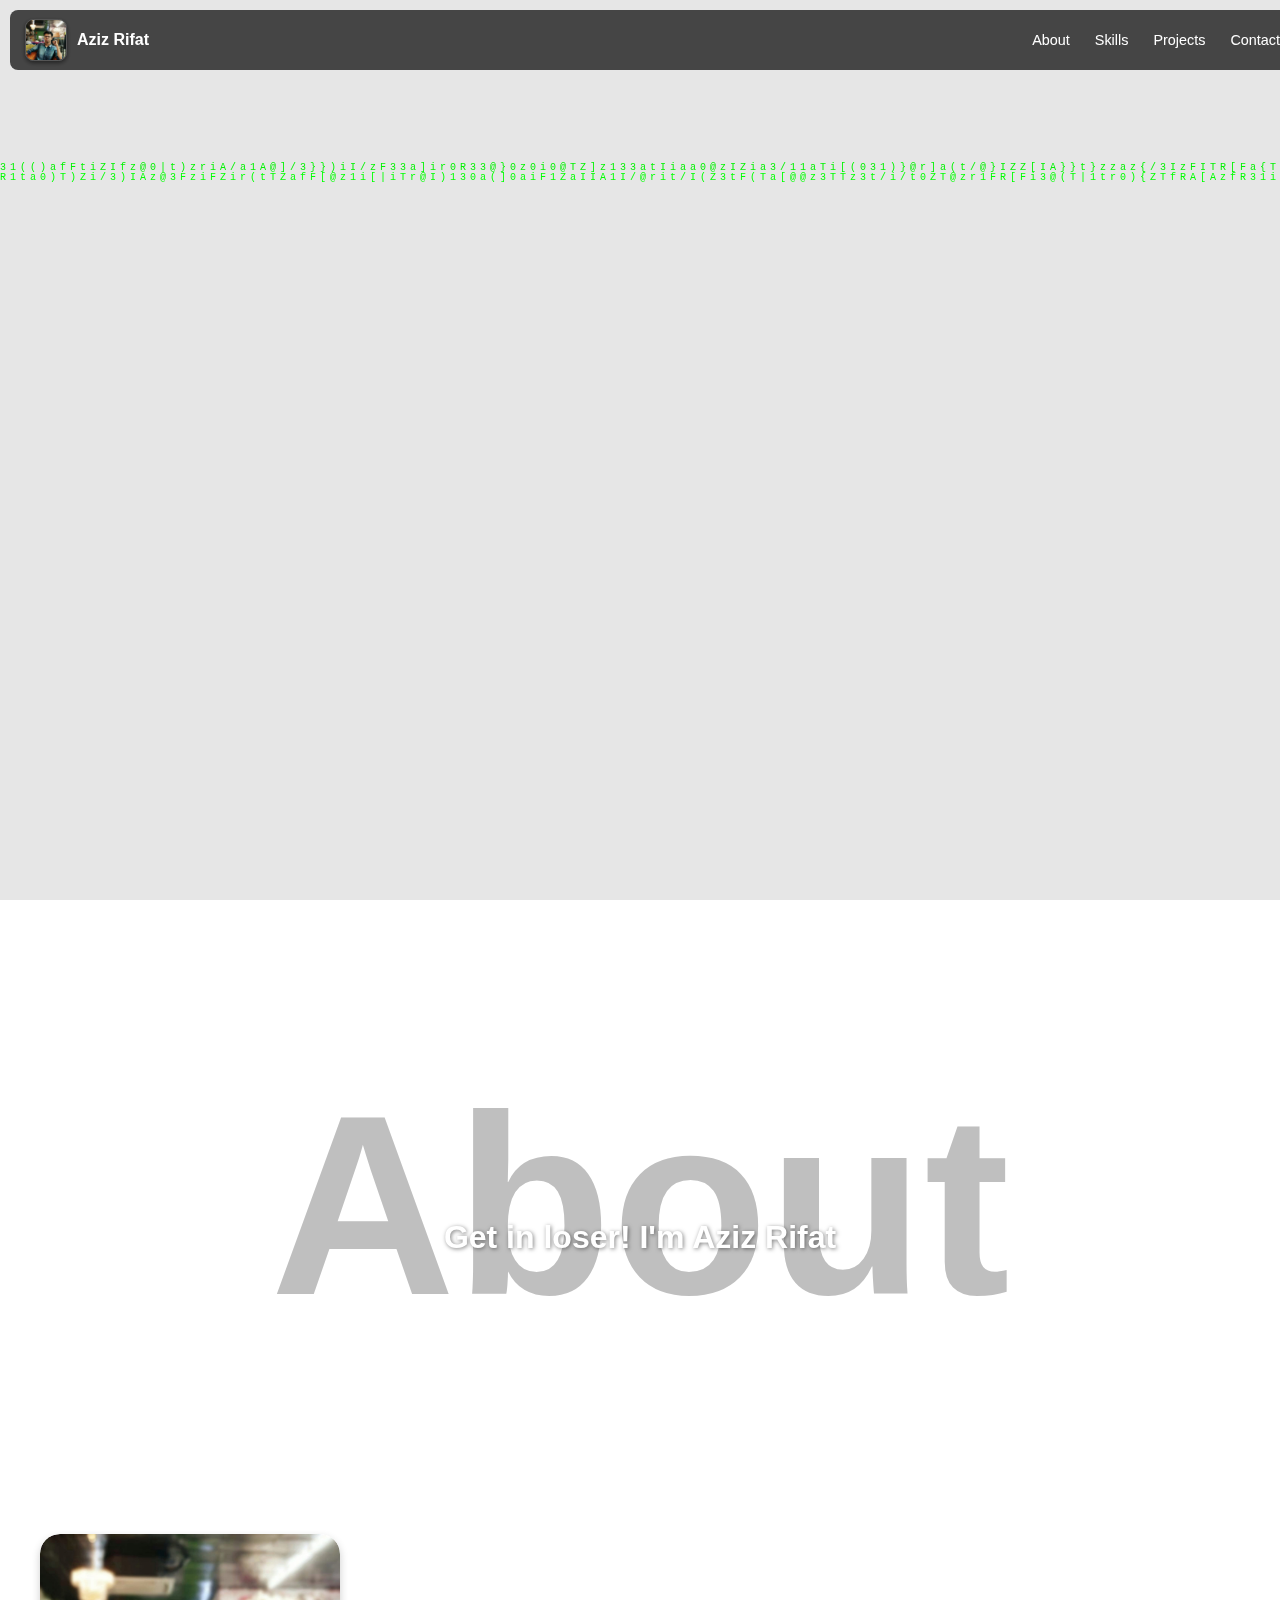
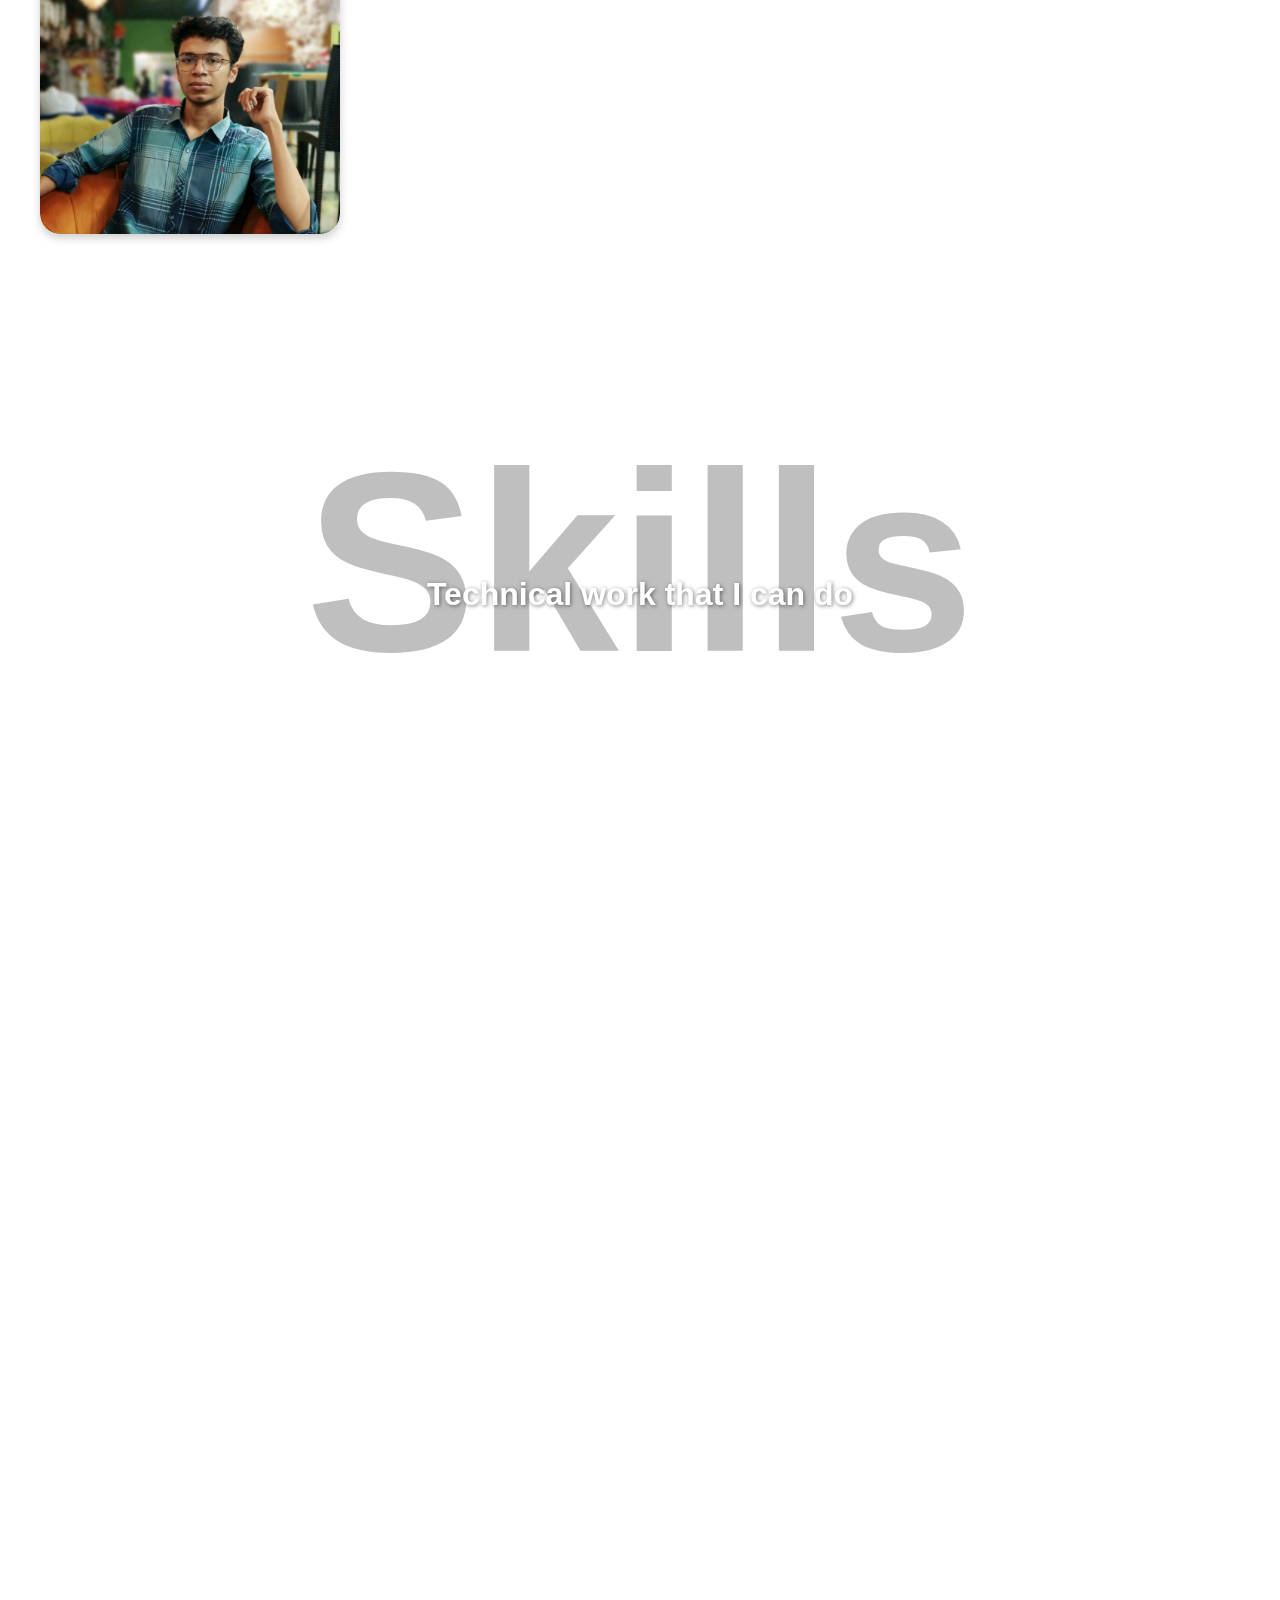
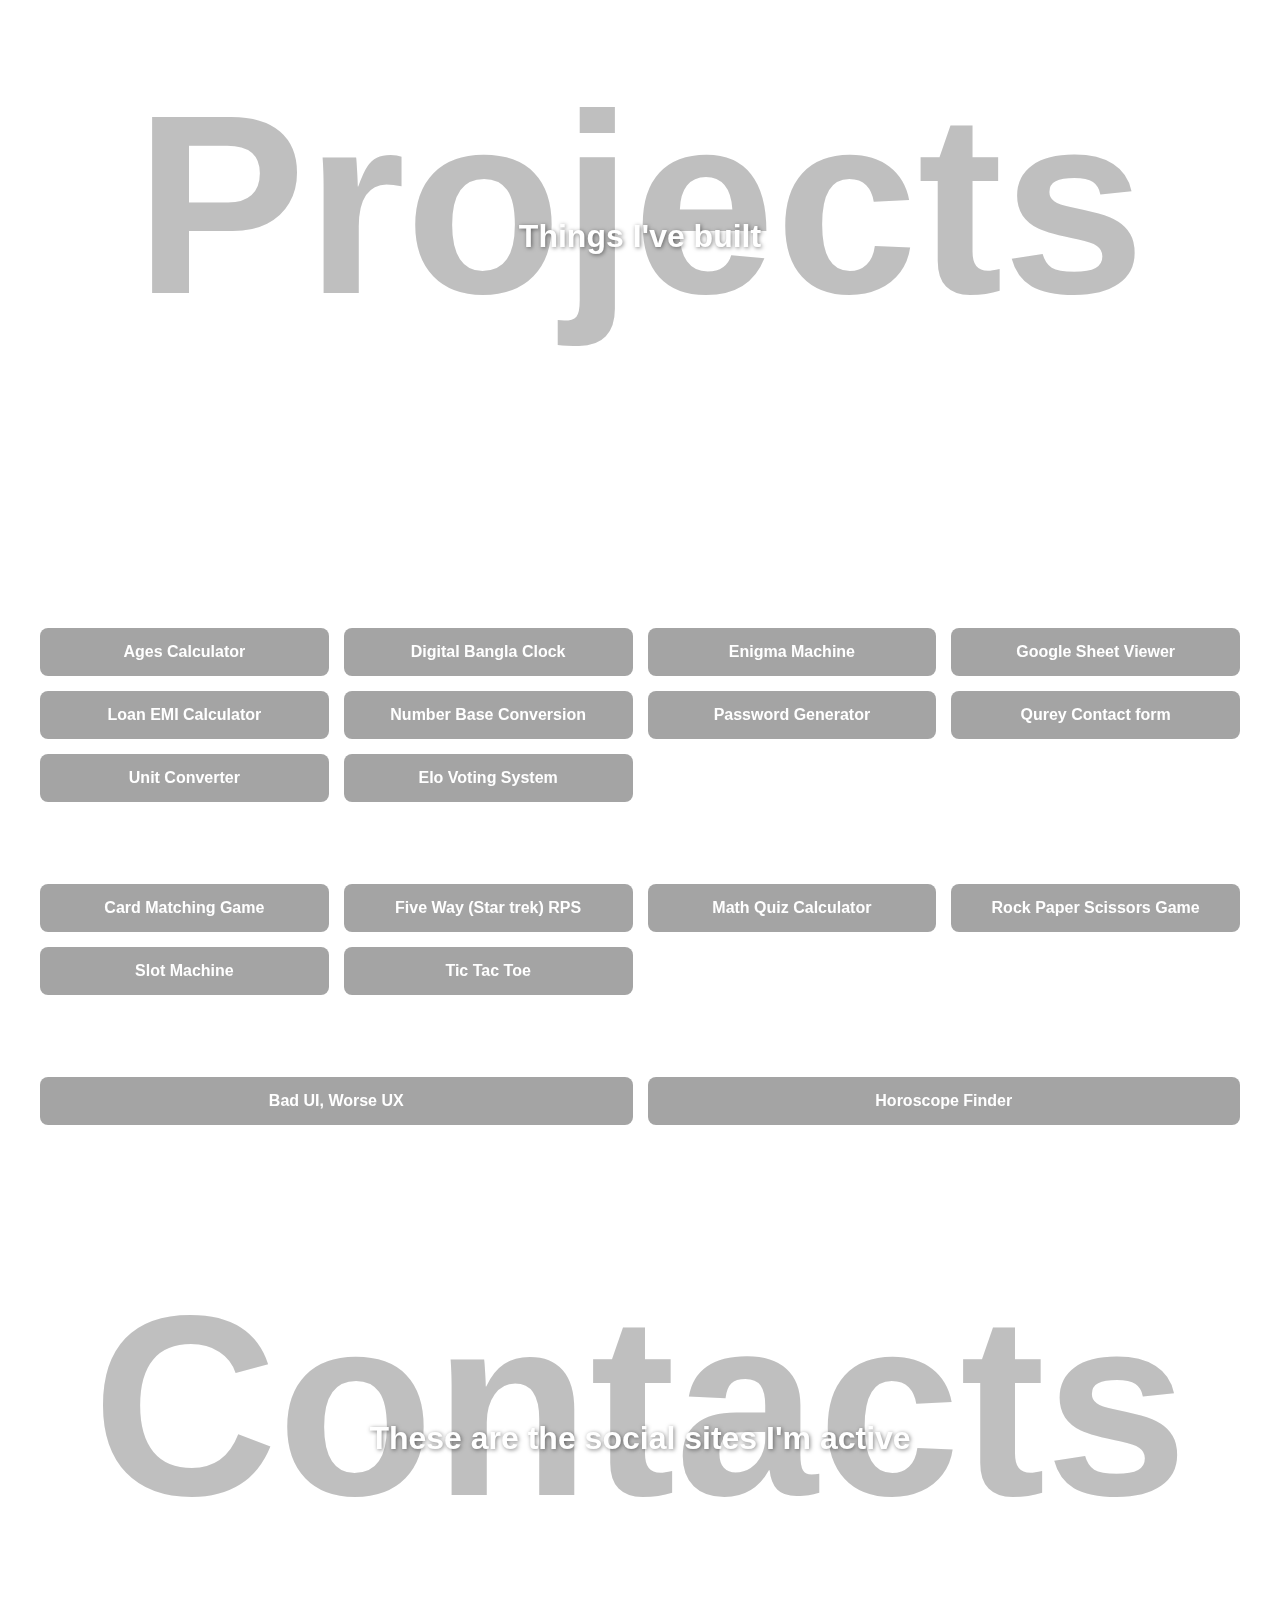
<file: index.html>
<!DOCTYPE html>
<html lang="en">
<head>
    <meta charset="UTF-8">
    <meta name="viewport" content="width=device-width, initial-scale=1.0">
    <meta name="author" content="Aziz Rifat">
    <meta name="description" content="Aziz Rifat - A passionate web developer, problem solver, and tech enthusiast. Explore my portfolio to see my projects, skills, and achievements.">
    <meta name="keywords" content="Aziz Rifat, web developer, problem solving, portfolio, software engineer, JavaScript, React, CSE student, Bangladesh">
    <meta name="robots" content="index, follow">

    <meta property="og:title" content="Aziz Rifat - Portfolio">
    <meta property="og:description" content="Explore the portfolio of Aziz Rifat, a passionate web developer and problem solver.">

    <meta name="github-owner" content="android-013">
    <meta name="github-project" content="portfolio">
    <meta name="github-username" content="android-013">
    <meta name="github-repo" content="portfolio">
    
    <title>Aziz Rifat - Web application Developer & Problem Solver</title>
    <link rel="icon" type="image/png" href="images/coding-web-development-svgrepo-com.png">

    <title>Aziz Rifat</title>
    <link rel="stylesheet" href="style.css">

    <link rel="stylesheet" href="css/bg.css">
    <link rel="stylesheet" href="css/nav.css">
    <link rel="stylesheet" href="css/welcome.css">
    <link rel="stylesheet" href="css/about.css">
    <link rel="stylesheet" href="css/profile.css">
    <link rel="stylesheet" href="css/services.css">
    <link rel="stylesheet" href="css/language.css">

</head>
<body>
    <!-- Matrix Rain Canvas -->
    <canvas id="matrixCanvas"></canvas>
    <script src="bg.js"></script>

    <!-- Navigation Bar -->
    <nav class="navbar">
        <div class="nav-left">
            <img src="images/p1.jpeg" alt="Profile Picture" class="profile-pic-nav">
            <h1 class="nav-name">Aziz Rifat</h1>
        </div>
        <div class="nav-right">
            <a href="#about">About</a>
            <a href="#skills">Skills</a>
            <a href="#projects">Projects</a>
            <a href="#contact">Contact</a>
        </div>
    </nav>

    <script src="nav.js"></script>
    

    <!-- first view -->
    <section class="welcome-section">
        <h1>I'm the developer from your dream</h1>
        <h2><STRONG>A FULL STACK DEVELOPER</STRONG></h2>
        <h1>You name it, I make it</h1>
    </section>

    <section class="about-over" id="about">
        <h1 class="about-title">About</h1>
        <h3 class="about-subtitle">Get in loser! I'm Aziz Rifat</h3>
    </section>   

    <section class="profile-section">
        <div class="profile-pic">
            <img src="images/p1.jpeg" alt="Profile Picture">
        </div>
        <div class="profile-bio">
            <h2 class="fade-in delay-1">Full Stack Developer | Web Developer | QA Tester | Pixel Perfectionist</h2>
            <p class="fade-in delay-2">
                I approach coding with the perfect blend of frontend finesse and backend expertise...
            </p>
            <ul class="fade-in delay-3">
                <li class="fade-in delay-4">💻 <strong>Frontend:</strong> Makes it pretty & navigatable.</li>
                <li class="fade-in delay-5">🛠️ <strong>Backend:</strong> Makes it work and functional.</li>
                <li class="fade-in delay-6">🌍 <strong>Cross-Platform:</strong> Because why stop at one?</li>
            </ul>
            <p class="fade-in delay-7">
                When I’m not busy refactoring my life choices along with my code...
            </p>
            <p class="bio-highlight fade-in delay-8">
                Let's build something awesome together which will make them say <strong>"wowww..."</strong>
            </p>
        </div>        
    </section> 

    <script src="bio.js"></script>

    <section class="about-over" id ="skills">
        <h1 class="about-title">Skills</h1>
        <h3 class="about-subtitle">Technical work that I can do</h3>
    </section>

    <section class="services-section">
        <div class="service-icons">
            <img src="images/s1.svg" alt="Icon 1">
            <img src="images/s2.svg" alt="Icon 2">
            <img src="images/s3.svg" alt="Icon 3">
        </div>
        <h3 class="service-text">
            Basic Front & Backend Web Development and It's Quality Testing
        </h3>
    </section>

    <section class="language-section">
        <div class="language-items">
            <div class="language-item bounce1">
                <img src="images/icons8-react-native (1).svg" alt="ElectronJS">
                <p class="language-text">ReactJS</p>
            </div>
            <div class="language-item bounce2">
                <img src="images/nodejs01-svgrepo-com.svg" alt="NodeJS">
                <p class="language-text">NodeJS</p>
            </div>
            <div class="language-item bounce3">
                <img src="images/icons8-nextjs.svg" alt="nextJs">
                <p class="language-text">nextJs</p>
            </div>
            <div class="language-item bounce4">
                <img src="images/html5-01-svgrepo-com.svg" alt="HTML5">
                <p class="language-text">HTML</p>
            </div>
            <div class="language-item bounce5">
                <img src="images/css3-01-svgrepo-com.svg" alt="CSS3">
                <p class="language-text">CSS</p>
            </div>
            <div class="language-item bounce6">
                <img src="images/aws-svgrepo-com.svg" alt="aws">
                <p class="language-text">AWS</p>
            </div>
            <div class="language-item bounce7">
                <img src="images/mysql-svgrepo-com.svg" alt="SQL">
                <p class="language-text">mySQL</p>
            </div>
            <div class="language-item bounce8">
                <img src="images/firebase-svgrepo-com.svg" alt="firebase">
                <p class="language-text">Firebase</p>
            </div>
        </div>
    </section>


    <section class="about-over" id ="projects">
        <h1 class="about-title">Projects</h1>
        <h3 class="about-subtitle">Things I've built</h3>
    </section>

    <section class="project">
        
        <h1>Tools for everyday</h1>
        <div class="buttons-container">
            <button onclick="location.href='a/index.html'">Ages Calculator</button>
            <button onclick="location.href='https://android-013.github.io/digital-bangla-segment-clock/'">Digital Bangla Clock</button>
            <button onclick="location.href='e/index.html'">Enigma Machine</button>
            <button onclick="location.href='https://android-013.github.io/sheet/'">Google Sheet Viewer</button>
            <button onclick="location.href='l/index.html'">Loan EMI Calculator</button>
            <button onclick="location.href='https://android-013.github.io/number-base-conversion/'">Number Base Conversion</button>
            <button onclick="location.href='p/password.html'">Password Generator</button>
            <button onclick="location.href='https://android-013.github.io/query-write-sheet/'">Qurey Contact form</button>
            <button onclick="location.href='https://android-013.github.io/Unit-Converter/'">Unit Converter</button>
            <button onclick="location.href='https://android-013.github.io/Elo-Poll-Front/'">Elo Voting System</button>
        </div>

        <h1>Games for fun</h1>

        <div class="buttons-container">
            <button onclick="location.href='https://android-013.github.io/Card-Game-Front/'">Card Matching Game</button>
            <button onclick="location.href='https://android-013.github.io/5-way-rps/'">Five Way (Star trek) RPS</button>
            <button onclick="location.href='https://android-013.github.io/Math-Quiz-Front/'">Math Quiz Calculator</button>
            <button onclick="location.href='https://android-013.github.io/rps-front/'">Rock Paper Scissors Game</button>
            <button onclick="location.href='https://android-013.github.io/Slot-machine-front/'">Slot Machine</button>
            <button onclick="location.href='https://android-013.github.io/Tic-Tac-Toe/'">Tic Tac Toe</button>
        </div>

        <h1>IDK, I was Boared</h1>

        <div class="buttons-container">
            <button onclick="location.href='https://android-013.github.io/bad-ui/'">Bad UI, Worse UX</button>
            <button onclick="location.href='h/index.html'">Horoscope Finder</button>
        </div>
    </section>

    <section class="about-over">
        <h1 class="about-title">Contacts</h1>
        <h3 class="about-subtitle">These are the social sites I'm active</h3>
    </section>
    
    <div class="social-link" id="contact">
        <div>
            <a href="mailto:azrifat013@gmail.com" target="_blank">
                <img src="images/g11.svg" alt="Social Icon" class="icon default-icon">
                <img src="images/g12.svg" alt="Social Icon Hover" class="icon hover-icon">
            </a>
            <p><h1>azrifat013@gmail.com</p>
        </div>
        <div>
            <a href="https://www.facebook.com/THE.RIFAT.1/" target="_blank">
                <img src="images/f1.svg" alt="Social Icon" class="icon default-icon">
                <img src="images/f2.svg" alt="Social Icon Hover" class="icon hover-icon">
                <p class="icon-text">Facebook</p>
            </a>
            <a href="https://www.instagram.com/the.rifat.1/" target="_blank">
                <img src="images/i1.svg" alt="Social Icon" class="icon default-icon">
                <img src="images/i2.svg" alt="Social Icon Hover" class="icon hover-icon">
                <p class="icon-text">Instagram</p>
            </a>
            <a href="https://wa.me/8801766442805" target="_blank">
                <img src="images/w1.svg" alt="Social Icon" class="icon default-icon">
                <img src="images/w2.svg" alt="Social Icon Hover" class="icon hover-icon">
                <p class="icon-text">WhatsApp</p>
            </a>
            <a href="https://github.com/android-013" target="_blank">
                <img src="images/g1.svg" alt="Social Icon" class="icon default-icon">
                <img src="images/g2.svg" alt="Social Icon Hover" class="icon hover-icon">
                <p class="icon-text">GitHub</p>
            </a>
            <a href="https://www.linkedin.com/in/aziz-rifat-63000b280" target="_blank">
                <img src="images/l1.svg" alt="Social Icon" class="icon default-icon">
                <img src="images/l2.svg" alt="Social Icon Hover" class="icon hover-icon">
                <p class="icon-text">LinkedIn</p>
            </a>
        </div>
        <div>
            <p></p>
            <h1><strong>Let's Get Connected</strong></h1>
        </div>
    </div>
    

</body>
</html>
</file>
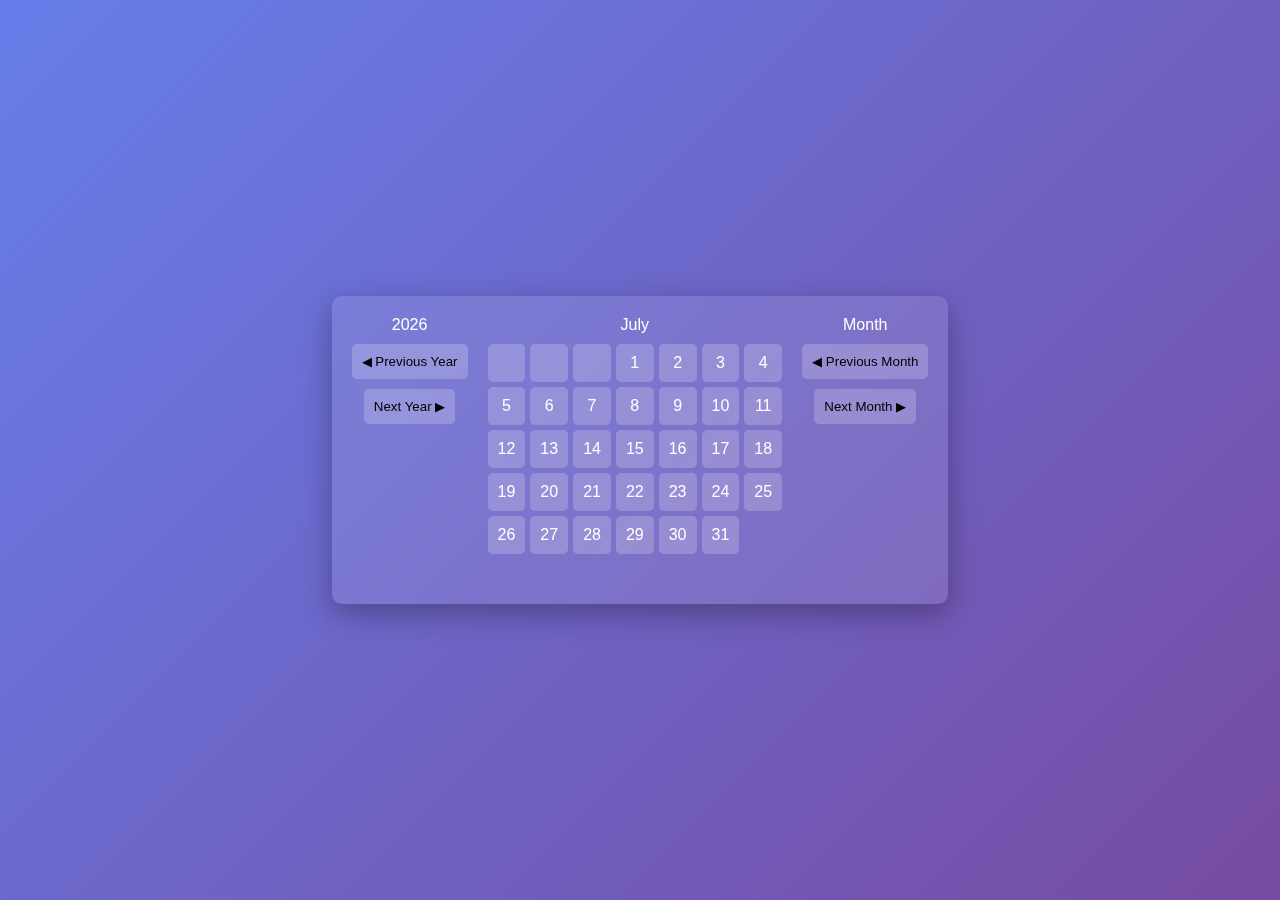
<file: a/index.html>
<!DOCTYPE html>
<html lang="en">
<head>
    <meta charset="UTF-8">
    <meta name="viewport" content="width=device-width, initial-scale=1.0">
    <title>Dynamic Calendar</title>
    <link rel="stylesheet" href="styles.css">
</head>
<body>
    <div class="calendar-container">
        <div class="year-control">
            <span id="current-year"></span>
            <button id="prev-year">&#9664; Previous Year</button>
            <button id="next-year">Next Year &#9654;</button>
        </div>
        <div class="calendar-wrapper">
            <span id="current-month-year"></span>
            <div class="calendar" id="calendar"></div>
            <p id="date-info"></p>
        </div>
        <div class="month-control">
            <span>Month</span>
            <button id="prev-month">&#9664; Previous Month</button>
            <button id="next-month">Next Month &#9654;</button>
        </div>
    </div>
    <script src="script.js"></script>
</body>
</html>
</file>
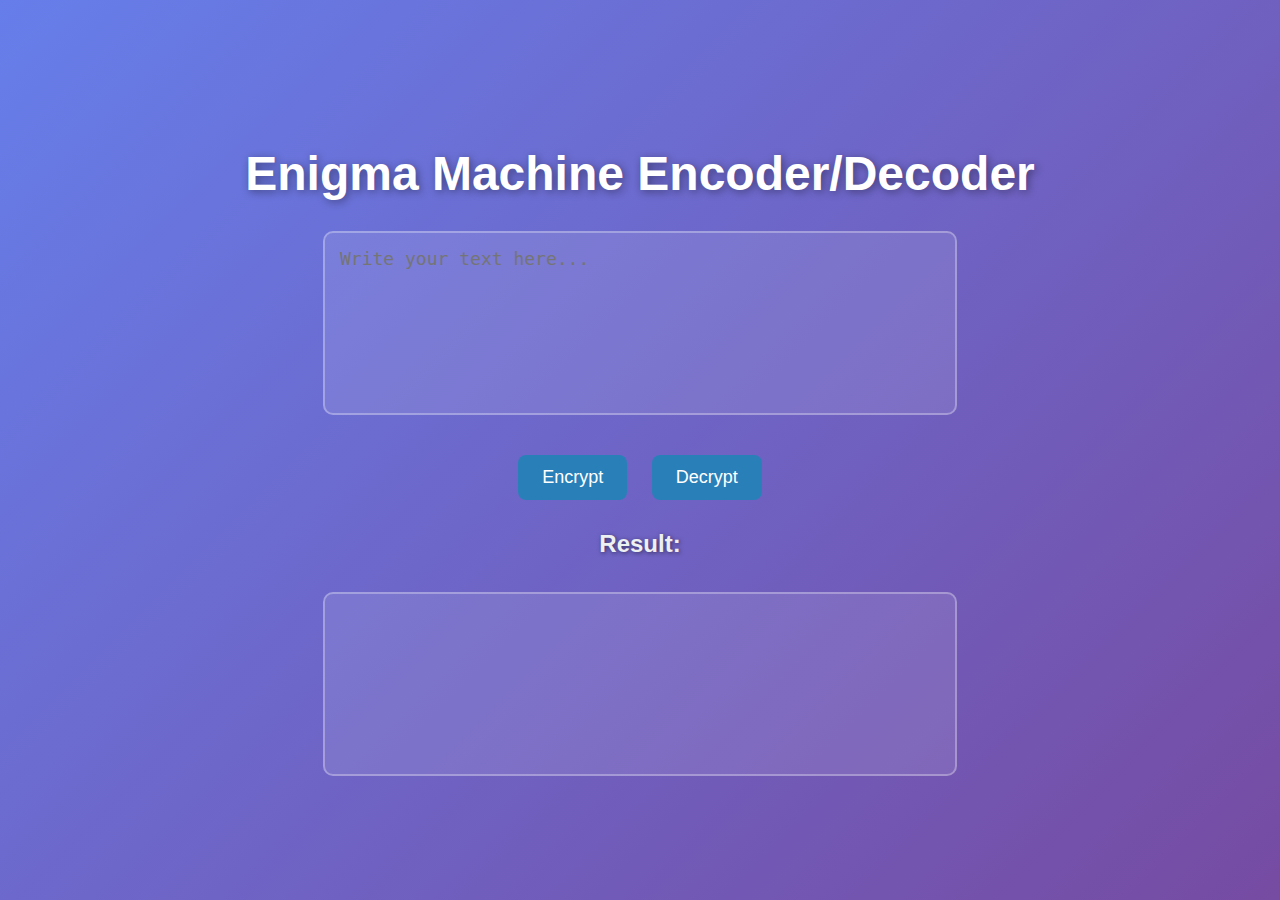
<file: e/index.html>
<!DOCTYPE html>
<html lang="en">
<head>
    <meta charset="UTF-8">
    <meta name="viewport" content="width=device-width, initial-scale=1.0">
    <title>Enigma Machine Encoder/Decoder</title>
    <link rel="stylesheet" href="styles.css">
</head>
<body>

    <h1>Enigma Machine Encoder/Decoder</h1>

    <textarea id="inputText" placeholder="Write your text here..."></textarea>

    <div>
        <button onclick="processText('encrypt')">Encrypt</button>
        <button onclick="processText('decrypt')">Decrypt</button>
    </div>

    <h3>Result:</h3>
    <textarea id="resultText" readonly></textarea>

    <script src="script.js"></script>

</body>
</html>
</file>
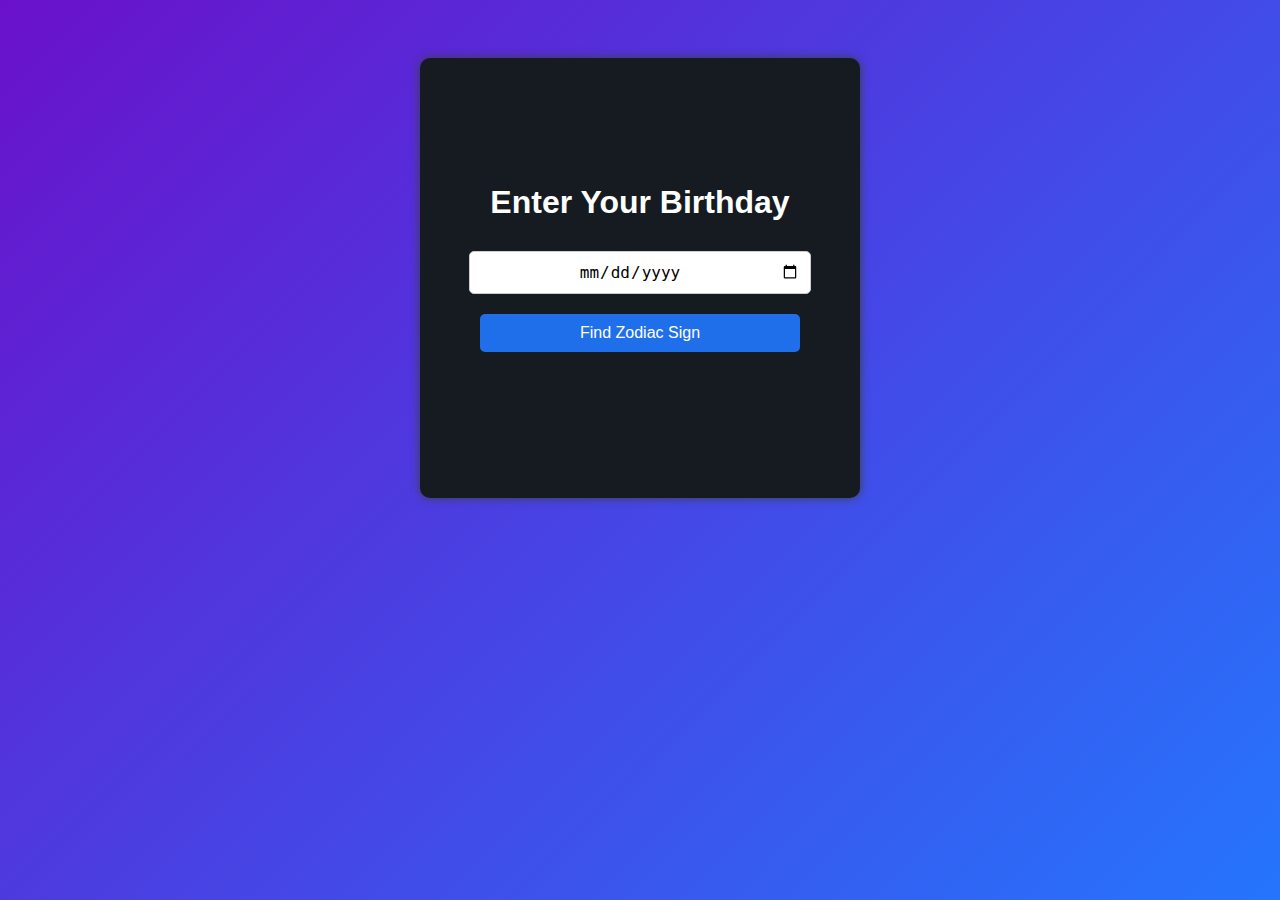
<file: h/index.html>
<!DOCTYPE html>
<html lang="en">
<head>
    <meta charset="UTF-8">
    <meta name="viewport" content="width=device-width, initial-scale=1.0">
    <title>Horoscope Detector</title>
    <link rel="stylesheet" href="styles.css">
</head>
<body>
    <div class="container">
        <h1>Enter Your Birthday</h1>
        <input type="date" id="birthdate">
        <button id="findSign">Find Zodiac Sign</button>
        <p id="zodiacResult"></p>
        <button id="showHoroscope" style="display:none;">Show Horoscope</button>
    </div>

    <div id="loadingPopup" class="popup">
        <div class="popup-content">
            <p id="loadingText">Scanning...</p>
            <div class="loading-container">
                <div id="loadingBar" class="loading-bar"></div>
            </div>
        </div>
    </div>
    
    <div id="finalPopup" class="popup">
        <div class="popup-content">
            <p>Zodiac signs are not real. You are stupid to believe in them.</p>
            <button onclick="closePopup()">Close</button>
        </div>
    </div>

    <script src="script.js"></script>
</body>
</html>
</file>
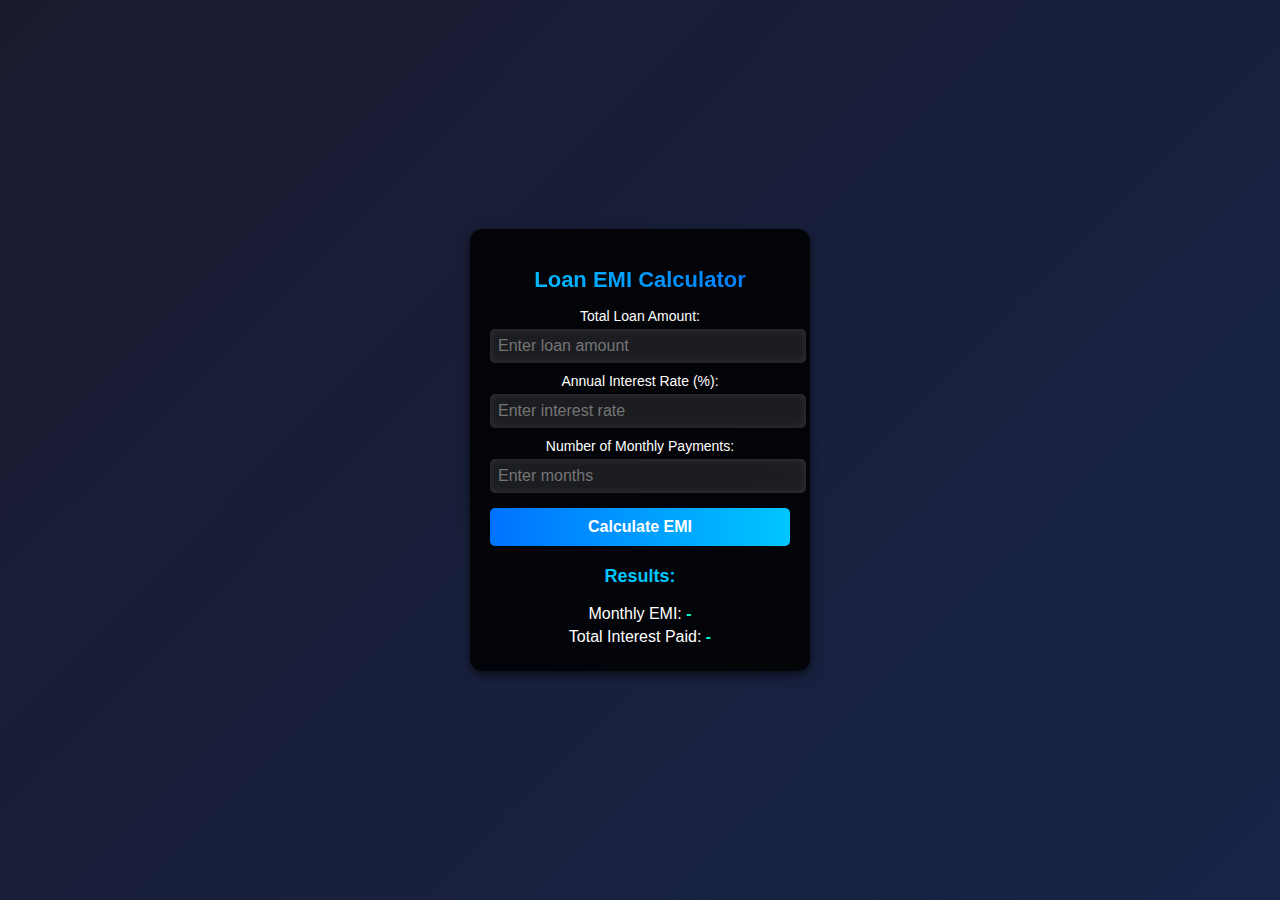
<file: l/index.html>
<!DOCTYPE html>
<html lang="en">
<head>
    <meta charset="UTF-8">
    <meta name="viewport" content="width=device-width, initial-scale=1.0">
    <title>Loan EMI Calculator</title>
    <link rel="stylesheet" href="styles.css"> <!-- Add your CSS file -->
</head>
<body>
    <div class="container">
        <h2>Loan EMI Calculator</h2>
        <label for="loanAmount">Total Loan Amount:</label>
        <input type="number" id="loanAmount" placeholder="Enter loan amount">

        <label for="interestRate">Annual Interest Rate (%):</label>
        <input type="number" id="interestRate" placeholder="Enter interest rate">

        <label for="months">Number of Monthly Payments:</label>
        <input type="number" id="months" placeholder="Enter months">

        <button onclick="calculateEMI()">Calculate EMI</button>

        <h3>Results:</h3>
        <p>Monthly EMI: <span id="emiResult">-</span></p>
        <p>Total Interest Paid: <span id="totalInterest">-</span></p>
    </div>

    <script src="script.js"></script>
</body>
</html>
</file>
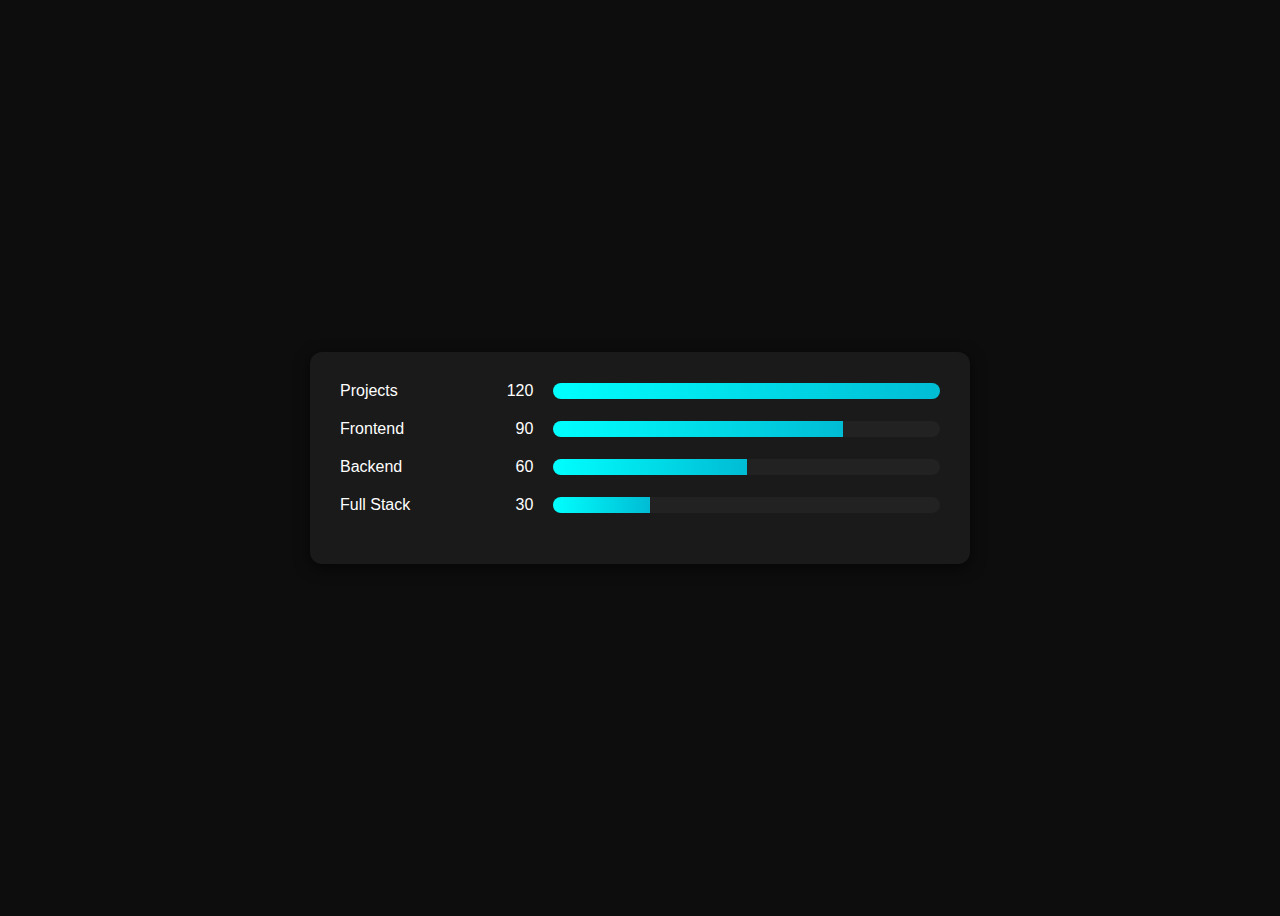
<file: Projects.html>
<!DOCTYPE html>
<html lang="en">
<head>
  <meta charset="UTF-8">
  <meta name="viewport" content="width=device-width, initial-scale=1.0">
  <title>Project Competition Showcase</title>
  <style>
    body {
      background: #0d0d0d; /* Dark theme */
      color: #ffffff;
      font-family: Arial, sans-serif;
      display: flex;
      justify-content: center;
      align-items: center;
      min-height: 100vh;
    }

    .container {
      background: #1a1a1a;
      border-radius: 12px;
      padding: 30px;
      width: 600px;
      box-shadow: 0 4px 15px rgba(0,0,0,0.6);
    }

    .row {
      display: flex;
      align-items: center;
      justify-content: space-between;
      margin-bottom: 20px;
    }

    .label {
      flex: 1;
      font-size: 1rem;
      display: flex;
      justify-content: space-between;
      margin-right: 20px;
    }

    .bar-container {
      flex: 2;
      background: #222;
      border-radius: 8px;
      overflow: hidden;
      height: 16px;
    }

    .bar {
      height: 100%;
      background: linear-gradient(90deg, cyan, #00bcd4);
      width: 0;
      transition: width 1s ease;
    }
  </style>
</head>
<body>
  <div class="container">
    <div class="row">
      <div class="label"><span>Projects</span> <span class="num">120</span></div>
      <div class="bar-container"><div class="bar"></div></div>
    </div>
    <div class="row">
      <div class="label"><span>Frontend</span> <span class="num">90</span></div>
      <div class="bar-container"><div class="bar"></div></div>
    </div>
    <div class="row">
      <div class="label"><span>Backend</span> <span class="num">60</span></div>
      <div class="bar-container"><div class="bar"></div></div>
    </div>
    <div class="row">
      <div class="label"><span>Full Stack</span> <span class="num">30</span></div>
      <div class="bar-container"><div class="bar"></div></div>
    </div>
  </div>

  <script>
    // Get all numbers
    const nums = Array.from(document.querySelectorAll(".num"))
                      .map(n => parseInt(n.textContent));

    const max = Math.max(...nums);

    document.querySelectorAll(".row").forEach((row, i) => {
      const value = nums[i];
      const percentage = (value / max) * 100;
      const bar = row.querySelector(".bar");
      bar.style.width = percentage + "%";
    });
  </script>
</body>
</html>
</file>
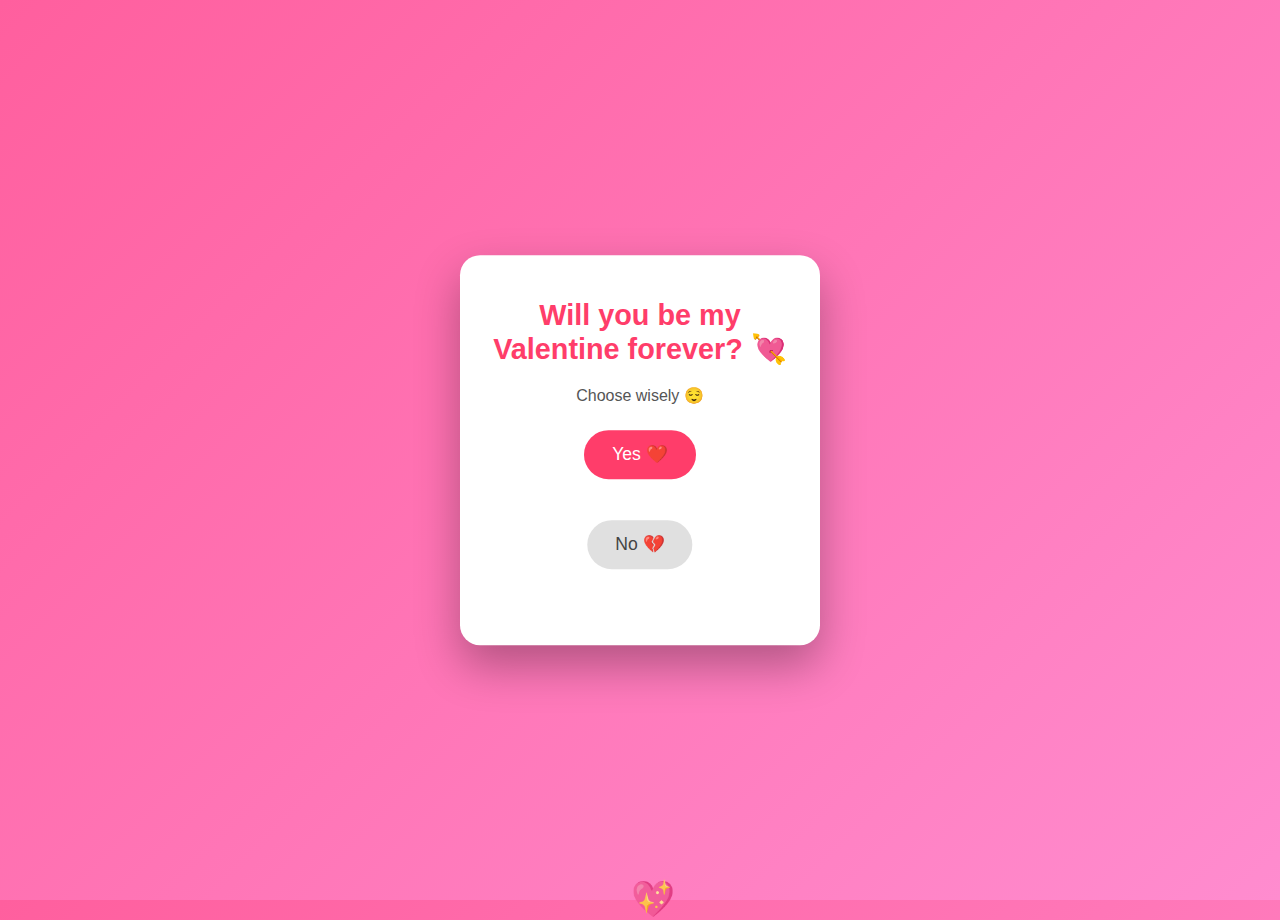
<file: v.html>
<!DOCTYPE html>
<html lang="en">
<head>
<meta charset="UTF-8">
<meta name="viewport" content="width=device-width, initial-scale=1.0">
<title>Be My Valentine 💖</title>

<!-- Google tag (gtag.js) -->
    <script async src="https://www.googletagmanager.com/gtag/js?id=G-5RKHXCLGZV"></script>
    <script>
        window.dataLayer = window.dataLayer || [];
        function gtag(){dataLayer.push(arguments);}
        gtag('js', new Date());
        gtag('config', 'G-5RKHXCLGZV');
    </script>

<style>
* { box-sizing: border-box; font-family: Arial, sans-serif; }

body {
    margin: 0;
    height: 100vh;
    background: linear-gradient(135deg, #ff5f9e, #ff8ccf);
    overflow: hidden;
}

/* Floating hearts */
.heart {
    position: absolute;
    bottom: -20px;
    animation: floatUp linear infinite;
    opacity: 0.8;
}

@keyframes floatUp {
    from { transform: translateY(0) scale(1); }
    to { transform: translateY(-110vh) scale(1.5); opacity: 0; }
}

/* Card */
.card {
    background: white;
    width: 90%;
    max-width: 360px;
    padding: 25px 20px 45px;
    border-radius: 20px;
    text-align: center;
    box-shadow: 0 20px 45px rgba(0,0,0,0.3);
    position: relative;
    top: 50%;
    transform: translateY(-50%);
    margin: auto;
}

h1 { color: #ff3d6a; font-size: 1.8rem; }
p { color: #555; margin-bottom: 25px; }

.buttons { position: relative; height: 170px; }

button {
    padding: 14px 28px;
    font-size: 1.1rem;
    border: none;
    border-radius: 30px;
}

#yes { background: #ff3d6a; color: white; }

#no {
    background: #e0e0e0;
    color: #444;
    position: absolute;
    left: 50%;
    top: 90px;
    transform: translateX(-50%);
}

/* Splash animation */
.splash {
    position: absolute;
    width: 150px;
    height: 150px;
    background: radial-gradient(circle, rgba(255,61,106,0.7), transparent 70%);
    border-radius: 50%;
    animation: splash 0.45s ease-out forwards;
    pointer-events: none;
}

@keyframes splash {
    from { transform: scale(0.3); opacity: 1; }
    to { transform: scale(1.6); opacity: 0; }
}

/* Warning message */
.warning {
    position: fixed;
    bottom: 30px;
    left: 50%;
    transform: translateX(-50%);
    background: rgba(0,0,0,0.8);
    color: white;
    padding: 10px 18px;
    border-radius: 25px;
    font-size: 0.95rem;
    display: none;
}

/* Final screen */
.final {
    display: none;
    position: fixed;
    inset: 0;
    background: linear-gradient(135deg, #ff3d6a, #ff85b3);
    color: white;
    text-align: center;
    padding-top: 35vh;
}

.final h2 { font-size: 2.4rem; }
.final p { font-size: 1.2rem; }

/* Confetti */
.confetti {
    position: fixed;
    width: 10px;
    height: 10px;
    animation: fall 3s linear forwards;
}

@keyframes fall {
    to { transform: translateY(110vh) rotate(720deg); opacity: 0; }
}
</style>
</head>

<body>

    <div class="card" id="card">
        <h1>Will you be my Valentine forever? 💘</h1>
        <p>Choose wisely 😌</p>

        <div class="buttons">
            <button id="yes">Yes ❤️</button>
            <button id="no">No 💔</button>
        </div>
    </div>

    <div class="final" id="final">
        <h2>Congratulations 🎉💖</h2>
        <p>You are mine and I am yours, from this day till end of our days 😍</p>
    </div>

    <div class="warning" id="warning">😏 Almost pressed NO huh?</div>

    <script>
    /* Floating hearts */
    setInterval(() => {
        const h = document.createElement("div");
        h.className = "heart";
        h.textContent = "💖";
        h.style.left = Math.random() * 100 + "vw";
        h.style.fontSize = (18 + Math.random() * 22) + "px";
        h.style.animationDuration = (4 + Math.random() * 3) + "s";
        document.body.appendChild(h);
        setTimeout(() => h.remove(), 7000);
    }, 400);

    /* NO button teleport + vibration + splash */
    const noBtn = document.getElementById("no");
    const card = document.getElementById("card");
    const warning = document.getElementById("warning");

    function teleport(e) {
        if (navigator.vibrate) navigator.vibrate([40, 30, 40]);

        const splash = document.createElement("div");
        splash.className = "splash";

        const rect = card.getBoundingClientRect();
        const x = (e.touches ? e.touches[0].clientX : e.clientX) - rect.left - 75;
        const y = (e.touches ? e.touches[0].clientY : e.clientY) - rect.top - 75;

        splash.style.left = x + "px";
        splash.style.top = y + "px";
        card.appendChild(splash);
        setTimeout(() => splash.remove(), 450);

        noBtn.style.left = Math.random() * (card.offsetWidth - noBtn.offsetWidth) + "px";
        noBtn.style.top = Math.random() * (card.offsetHeight - noBtn.offsetHeight) + "px";

        if (Math.random() > 0.6) {
            warning.style.display = "block";
            setTimeout(() => warning.style.display = "none", 1200);
        }
    }

    noBtn.addEventListener("mouseover", teleport);
    noBtn.addEventListener("touchstart", e => { e.preventDefault(); teleport(e); });

    /* YES → confetti + fireworks */
    document.getElementById("yes").addEventListener("click", () => {
        card.style.display = "none";
        document.getElementById("final").style.display = "block";

        for (let i = 0; i < 120; i++) {
            const c = document.createElement("div");
            c.className = "confetti";
            c.style.left = Math.random() * 100 + "vw";
            c.style.top = "-10px";
            c.style.background = `hsl(${Math.random()*360},100%,70%)`;
            c.style.transform = `rotate(${Math.random()*360}deg)`;
            document.body.appendChild(c);
            setTimeout(() => c.remove(), 3000);
        }
    });
    </script>

</body>
</html>
</file>
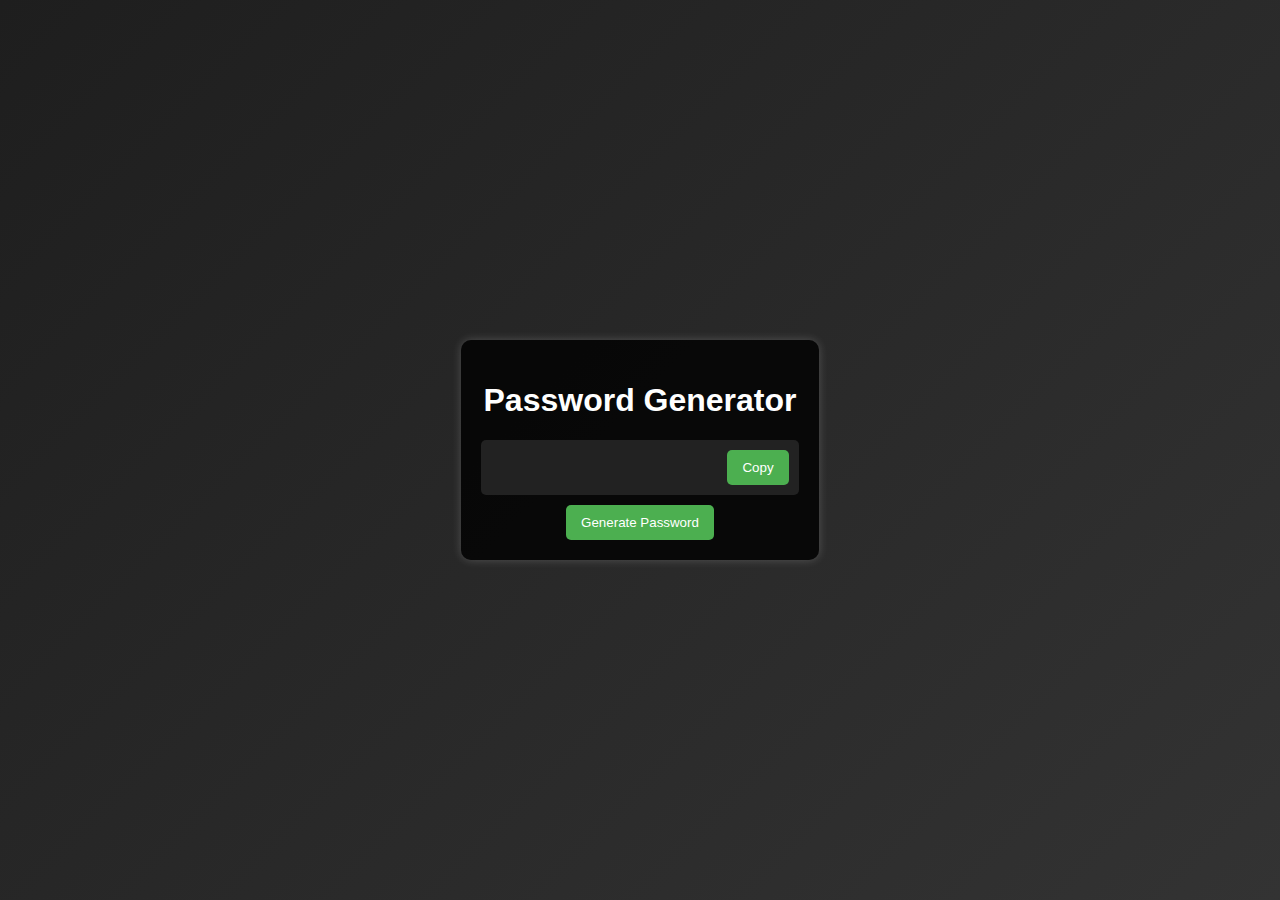
<file: p/password.html>
<!DOCTYPE html>
<html lang="en">
<head>
    <meta charset="UTF-8">
    <meta name="viewport" content="width=device-width, initial-scale=1.0">
    <title>Password Generator</title>
    <link rel="stylesheet" href="p.css">
</head>
<body>
    <div class="container">
        <h1>Password Generator</h1>
        <div class="password-box">
            <input type="text" id="password" readonly>
            <button onclick="copyPassword()">Copy</button>
        </div>
        <button onclick="generatePassword()">Generate Password</button>
    </div>
    <script src="p.js"></script>
</body>
</html>
</file>
<file: style.css>
.social-link {
    text-align: center;
    margin: 20px auto;
}

.social-link a {
    display: inline-block;
    position: relative;
    width: 60px;
    height: 60px;
    margin: 0px;
    text-decoration: none; /* Remove underline from links */
}

.social-link .icon {
    width: 100%;
    height: 100%;
    transition: opacity 0.2s ease-in-out, filter 0.3s ease-in-out;
    position: absolute;
    top: 0;
    left: 0;
    filter: invert(1) brightness(2); /* Converts black to white */
}

.social-link .hover-icon {
    opacity: 0; /* Hidden by default */
}

.social-link a:hover .default-icon {
    opacity: 0; /* Hide default icon on hover */
}

.social-link a:hover .hover-icon {
    opacity: 1; /* Show hover icon on hover */
}

/* Styling for text below icons */
.social-link a .icon-text {
    display: block;
    font-size: 14px; /* Adjust text size */
    color: #ffffff; /* White color for text */
    margin-top: 70px; /* Space between icon and text */
    text-align: center; /* Center align text */
    transition: color 0.3s ease-in-out;
}

.social-link a:hover .icon-text {
    color: #00bcd4; /* Change text color on hover */
}

/* Optional: Styling for the h1 if needed */
.social-link h1 {
    color: #ffffff;
    font-size: 24px; /* Adjust title font size */
    margin-bottom: 20px; /* Space below the title */
}

@media (max-width: 600px) {
    .social-link a {
        display: inline-block;
        position: relative;
        width: 50px;
        height: 50px;
        margin: 0px;
        text-decoration: none; /* Remove underline from links */
    }
}

@media (max-width: 600px) {
    .social-link a .icon-text {
      font-size: 11px; /* Adjust font size for smaller screens */
    }
}


/* Section Styling */
.services-section {
    text-align: center;
     padding: 4rem 1rem;
    display: flex;
    flex-direction: column;
    align-items: center;
    gap: 2rem;
}

/* Icons Styling */
.service-icons {
    display: flex;
    justify-content: center;
    gap: 2rem;
    flex-wrap: wrap;
}

.service-icons img {
    width: 60px; /* Icon size */
    height: 60px;
    filter: invert(1); /* Makes SVG white */
    transition: transform 0.3s ease-in-out;
}

.service-icons img:hover {
    transform: scale(1.1); /* Slight zoom on hover */
}

/* Text Styling */
.service-text {
    font-size: 1.5rem;
    color: #ffffff; /* White text */
    max-width: 600px;
    text-align: center;
    line-height: 1.5;
}

/* Responsive Design */
@media (max-width: 768px) {
    .service-icons img {
        width: 60px;
        height: 60px;
    }

    .service-text {
        font-size: 1.2rem;
    }
}

/* Language Section Styling */
.language-section {
    text-align: center;
    padding: 4rem 1rem;
}

/* Icon Grid Layout */
.language-items {
    display: flex;
    justify-content: center;
    gap: 2rem;
    flex-wrap: wrap;
}

/* Individual Item Styling */
.language-item {
    display: flex;
    flex-direction: column;
    align-items: center;
    gap: 0.5rem; /* Space between icon and text */
}

/* Icon Styling */
.language-item img {
    width: 80px;
    height: 80px;
    filter: invert(1); /* Make SVG icons white */
    transition: transform 0.3s ease-in-out;
}

.language-item img:hover {
    transform: scale(1.1); /* Slight zoom effect */
}

/* Language Text Styling */
.language-text {
    font-size: 1rem;
    color: #ffffff; /* White text */
    text-align: center;
    font-weight: 500;
}

/* Responsive Adjustments */
@media (max-width: 768px) {
    .language-item img {
        width: 60px;
        height: 60px;
    }

    .language-text {
        font-size: 0.9rem;
    }
}


        @keyframes bounce {
            0%, 100% {
                transform: translateY(0);
            }
            50% {
                transform: translateY(-10px);
            }
        }

        .language-item {
            display: inline-block;
            animation: bounce 2.5s infinite;
        }

        .bounce1 {
            animation-delay: 0s;
        }

        .bounce2 {
            animation-delay: 0.3s;
        }

        .bounce3 {
            animation-delay: 0.6s;
        }

        .bounce4 {
            animation-delay: 0.9s;
        }

        .bounce5 {
            animation-delay: 1.2s;
        }

        .bounce6 {
            animation-delay: 1.5s;
        }

        .bounce7 {
            animation-delay: 1.8s;
        }

        .bounce8 {
            animation-delay: 2.1s;
        }


.project {
    padding: 100px 20px 40px; /* Add top padding to avoid overlap with fixed navbar */
    color: white;
    text-align: center;
}

.project h1 {
    font-size: 1.8rem;
    margin-bottom: 30px;
    color: #ffffff; /* Accent color for heading */
}

.buttons-container {
    display: grid;
    grid-template-columns: repeat(auto-fit, minmax(250px, 1fr));
    gap: 15px;
    max-width: 1200px;
    margin: 0 auto;
    padding: 0 10px;
}

.buttons-container button {
    background: #55555588;
    color: rgb(255, 255, 255);
    font-weight: bold;
    border: none;
    border-radius: 8px;
    padding: 15px;
    font-size: 1rem;
    cursor: pointer;
    transition: transform 0.2s, box-shadow 0.2s;
}

.buttons-container button:hover {
    transform: scale(1.05);
    box-shadow: 0 4px 12px rgba(0, 255, 200, 0.4);
}
</file>
<file: css/nav.css>
/* Navbar Styling */
.navbar {
    display: flex;
    align-items: center;
    justify-content: space-between;
    padding: 5px 15px; /* Added more padding for spacing */
    background: rgba(0, 0, 0, 0.7); /* Slight background for better readability */
    position: fixed;
    width: calc(100% - 20px); /* Prevents overflow */
    top: 10px;
    left: 10px; /* Adds left margin */
    right: 10px; /* Adds right margin */
    z-index: 1000; /* Higher z-index for better stacking */
    color: white;
    font-size: 1.2rem; /* Slightly smaller text size */
    height: 50px; /* Set a specific height for consistency */
    border-radius: 8px; /* Rounded corners for a sleek look */
}

/* Left Side (Profile + Name) */
.nav-left {
    display: flex;
    align-items: center;
    gap: 10px; /* Space between profile picture and name */
}

/* Profile Picture in Navbar */
.profile-pic-nav {
    border-radius: 20%; /* More circular profile picture */
    width: 40px; /* Smaller size */
    height: 40px;
    object-fit: cover;
    border: 1px solid #555; /* White border for visibility */
    box-shadow: 0 2px 4px rgba(0, 0, 0, 0.5); /* Subtle shadow for depth */
}

.nav-name {
    font-size: 1rem;
    font-weight: bold;
}

/* Right Side (Navigation Links) */
.nav-right {
    display: flex;
    gap: 15px; /* Space between links */
}

/* Navbar Links (if any) */
.navbar a {
    color: white;
    text-decoration: none;
    margin: 0 5px; /* Adjust spacing between links */
    font-size: 0.9rem;
    transition: color 0.3s ease;
}

.nav-right a:hover {
    color: #00bcd4; /* Highlight color */
}

/* Responsive (for smaller screens) */
@media (max-width: 768px) {
    .navbar {
        width: calc(100% - 20px); /* Ensures navbar fits within small screens */
        left: 10px;
        right: 10px;
        padding: 8px 10px;
        max-height: 30px;
    }
    .profile-pic-nav {
        width: 30px;
        height: 30px;
    }
    .nav-right {
        gap: 10px;
    }
    .nav-right a {
        font-size: 0.8rem;
    }
}


/* Responsive Adjustments for Very Small Screens */
@media (max-width: 480px) {
    .navbar {
        padding: 5px;
        font-size: 0.8rem;
        max-height: 40px;
    }
    
    .profile-pic-nav {
        width: 30px;
        height: 30px;
    }
}
</file>
<file: css/welcome.css>
/* Welcome Section Styling */
.welcome-section {
    display: flex;
    flex-direction: column;
    justify-content: center;
    align-items: center;
    text-align: center;
    height: 100vh;
    padding: 2rem;
    color: #fff;
    overflow: hidden;
}

.welcome-section h1 {
    font-size: clamp(1rem, 3vw, 2rem); /* Responsive font size */
    margin-bottom: 1rem;
}

.welcome-section h2 {
    font-size: clamp(2.5rem, 5vw, 5rem);
    font-weight: bold;
    margin-bottom: 1.2rem;
}

/* Ensuring Visibility on All Screen Sizes */
@media (max-height: 600px) {
    .welcome-section {
        height: auto;
        padding: 4rem 1rem;
    }
}

/* Animation Base */
.welcome-section h1, .welcome-section h2 {
    opacity: 0;
}

/* First Line - Slide from Left */
.welcome-section h1:first-of-type {
    animation: slideInLeft 1s ease-out forwards;
    animation-delay: 0.3s;
}

/* Second Line - Zoom In */
.welcome-section h2 {
    animation: zoomIn 1s ease-out forwards;
    animation-delay: 1s;
}

/* Third Line - Slide from Bottom */
.welcome-section h1:last-of-type {
    animation: slideInUp 1s ease-out forwards;
    animation-delay: 1.7s;
}

/* Animations */
@keyframes slideInLeft {
    from {
        transform: translateX(-100%);
        opacity: 0;
    }
    to {
        transform: translateX(0);
        opacity: 1;
    }
}

@keyframes zoomIn {
    from {
        transform: scale(0.5);
        opacity: 0;
    }
    to {
        transform: scale(1);
        opacity: 1;
    }
}

@keyframes slideInUp {
    from {
        transform: translateY(100%);
        opacity: 0;
    }
    to {
        transform: translateY(0);
        opacity: 1;
    }
}

/* Responsive Adjustments */
@media (max-height: 600px) {
    .welcome-section {
        height: auto;
        padding: 4rem 1rem;
    }
}
</file>
<file: css/about.css>
/* About Section Styling */
.about-over {
    position: relative;
    text-align: center;
    display: flex;
    bottom: 0;
    justify-content: center;
    align-items: center;
    height: 50vh;
    overflow: hidden;
    padding: 1rem; /* Add padding for smaller screens */
}

/* Background Title Text */
.about-title {
    font-size: clamp(10rem, 20vw, 25rem);
    color: rgba(128, 128, 128, 0.5);
    user-select: none;
    position: relative;
    z-index: 0;
    white-space: nowrap;
}

/* Foreground Subtitle Text - Placed on top of the title */
.about-subtitle {
    font-size: clamp(1rem, 3vw, 2rem);
    color: rgb(255, 255, 255);
    text-shadow: 1px 1px 4px rgba(0, 0, 0, 0.5);
    position: absolute;
    top: 50%;
    left: 50%;
    transform: translate(-50%, -50%);
    text-align: center;
    z-index: 1;
    white-space: nowrap;
    padding: 0 1rem;
}

/* Media Queries for Responsiveness */
@media (max-width: 768px) {
    .about-title {
        font-size: clamp(5rem, 15vw, 10rem); /* Smaller font size for smaller screens */
    }

    .about-subtitle {
        font-size: clamp(0.8rem, 2.5vw, 1.5rem); /* Adjust subtitle size */
    }

    .about-over {
        height: 40vh; /* Reduce height for smaller screens */
    }
}
</file>
<file: css/profile.css>
/* Profile Section Styling */
.profile-section {
    display: flex;
    justify-content: center;
    align-items: center;
    gap: 2rem;
    padding: 2rem;
    margin: 2rem auto;
    max-width: 1200px;
    flex-wrap: wrap;
}

/* Profile Picture Styling */
.profile-pic {
    flex: 1;
    max-width: 300px;
    height: 300px;
    overflow: hidden;
    border-radius: 20px;
    box-shadow: 0 4px 8px rgba(0, 0, 0, 0.2);
}

.profile-pic img {
    width: 100%;
    height: 100%;
    object-fit: cover;
    border-radius: 20px;
}

/* Bio Styling */
/* Keep your existing design */
.profile-bio {
    flex: 2;
    background: rgba(255, 255, 255, 0.75);
    padding: 1.5rem;
    border-radius: 20px;
    box-shadow: 0 4px 8px rgba(0, 0, 0, 1);
    display: flex;
    flex-direction: column;
    justify-content: center;
    text-align: justify;
    font-size: 1rem;

    /* Animation prep */
    opacity: 0;
    transform: translateY(30px);
    transition: opacity 1s ease, transform 1s ease;
}

.profile-bio.visible {
    opacity: 1;
    transform: translateY(0);
}

/* Headline Styling */
.profile-bio h2 {
    font-size: 1.5rem;
    margin-bottom: 1rem;
    text-align: center;
}

/* Typing animation — optional */
.profile-bio h2.typewriter {
    display: inline-block;
    overflow: hidden;
    white-space: nowrap;
    border-right: 2px solid #000;
    width: 0;
    animation: typing 3s steps(40, end) forwards, blink 0.75s step-end infinite;
}

@keyframes typing {
    from { width: 0; }
    to { width: 100%; }
}
@keyframes blink {
    50% { border-color: transparent; }
}

/* Paragraph Styling */
.profile-bio p {
    margin: 0.5rem 0;
    line-height: 1.6;
}

/* Highlighted Text */
.bio-highlight {
    margin-top: 1rem;
    font-weight: bold;
    font-size: 1.1rem;
    text-align: center;
}

/* List Styling */
.profile-bio ul {
    list-style: none;
    padding: 0;
    margin: 1rem 0;
}

.profile-bio li {
    margin: 0.3rem 0;
    font-size: 1rem;
}

/* Responsive Adjustments */
@media (max-width: 768px) {
    .profile-section {
        flex-direction: column;
    }

    .profile-pic {
        width: 80%;
        height: auto;
        max-width: 300px;
    }

    .profile-bio {
        width: 80%;
        text-align: center;
    }

    .profile-bio h2 {
        font-size: 1.2rem;
    }

    .profile-bio li {
        font-size: 0.9rem;
    }
}

/* ✨ Animation classes for staggered elements */
.fade-in {
    opacity: 0;
    transform: translateY(20px);
    transition: opacity 0.8s ease-out, transform 0.8s ease-out;
}
.visible .fade-in {
    opacity: 1;
    transform: translateY(0);
}

/* Delay classes for stagger effect */
.delay-1 { transition-delay: 0.3s; }
.delay-2 { transition-delay: 0.6s; }
.delay-3 { transition-delay: 0.9s; }
.delay-4 { transition-delay: 1.2s; }
.delay-5 { transition-delay: 1.5s; }
.delay-6 { transition-delay: 1.8s; }
.delay-7 { transition-delay: 2.1s; }
.delay-8 { transition-delay: 2.4s; }
</file>
<file: css/services.css>
/* Section Styling */
.services-section {
    text-align: center;
     padding: 4rem 1rem;
    display: flex;
    flex-direction: column;
    align-items: center;
    gap: 2rem;
}

/* Icons Styling */
.service-icons {
    display: flex;
    justify-content: center;
    gap: 2rem;
    flex-wrap: wrap;
}

.service-icons img {
    width: 60px; /* Icon size */
    height: 60px;
    filter: invert(1); /* Makes SVG white */
    transition: transform 0.3s ease-in-out;
}

.service-icons img:hover {
    transform: scale(1.1); /* Slight zoom on hover */
}

/* Text Styling */
.service-text {
    font-size: 1.5rem;
    color: #ffffff; /* White text */
    max-width: 600px;
    text-align: center;
    line-height: 1.5;
}

/* Responsive Design */
@media (max-width: 768px) {
    .service-icons img {
        width: 60px;
        height: 60px;
    }

    .service-text {
        font-size: 1.2rem;
    }
}
</file>
<file: css/language.css>
/* Language Section Styling */
.language-section {
    text-align: center;
    padding: 4rem 1rem;
}

/* Icon Grid Layout */
.language-items {
    display: grid;
    justify-content: center;
    gap: 2rem;
    grid-template-columns: repeat(12, 1fr);
}

/* Individual Item Styling */
.language-item {
    display: flex;
    flex-direction: column;
    align-items: center;
    gap: 0.5rem; /* Space between icon and text */
}

/* Icon Styling */
.language-item img {
    width: 80px;
    height: 80px;
    filter: invert(1); /* Make SVG icons white */
    transition: transform 0.3s ease-in-out;
}

.language-item img:hover {
    transform: scale(1.1); /* Slight zoom effect */
}

/* Language Text Styling */
.language-text {
    font-size: 1rem;
    color: #ffffff; /* White text */
    text-align: center;
    font-weight: 500;
}

/* Responsive Adjustments */
@media (max-width: 768px) {
    .language-item img {
        width: 60px;
        height: 60px;
    }

    .language-text {
        font-size: 0.9rem;
    }
}

@media (max-width: 1439px) {
    .language-items {
        grid-template-columns: repeat(6, 1fr);
        gap: 1.5rem;
    }
}

@media (max-width: 767px) {
    .language-items {
        grid-template-columns: repeat(4, 1fr);
        gap: 1rem;
    }
}

        @keyframes bounce {
            0%, 100% {
                transform: translateY(0);
            }
            50% {
                transform: translateY(-10px);
            }
        }

        .language-item {
            display: inline-block;
            animation: bounce 2.5s infinite;
        }

        .bounce1 {
            animation-delay: 0s;
        }

        .bounce2 {
            animation-delay: 0.2s;
        }

        .bounce3 {
            animation-delay: 0.4s;
        }

        .bounce4 {
            animation-delay: 0.6s;
        }

        .bounce5 {
            animation-delay: 0.8s;
        }

        .bounce6 {
            animation-delay: 1.0s;
        }

        .bounce7 {
            animation-delay: 1.2s;
        }

        .bounce8 {
            animation-delay: 1.4s;
        }

        .bounce9 {
            animation-delay: 1.6s;
        }

        .bounce10 {
            animation-delay: 1.8s;
        }

        .bounce11 {
            animation-delay: 2.0s;
        }

        .bounce12 {
            animation-delay: 2.2s;
        }
</file>
<file: a/styles.css>
body {
    font-family: Arial, sans-serif;
    background: linear-gradient(135deg, #667eea, #764ba2);
    display: flex;
    justify-content: center;
    align-items: center;
    height: 100vh;
    margin: 0;
    color: #fff;
}
.calendar-container {
    background: rgba(255, 255, 255, 0.1);
    padding: 20px;
    border-radius: 10px;
    box-shadow: 0 10px 30px rgba(0, 0, 0, 0.3);
    backdrop-filter: blur(10px);
    text-align: center;
    display: flex;
    gap: 20px;
}
.year-control, .month-control {
    display: flex;
    flex-direction: column;
    align-items: center;
    gap: 10px;
}
.calendar-wrapper {
    display: flex;
    flex-direction: column;
    align-items: center;
}
button {
    background: rgba(255, 255, 255, 0.2);
    border: none;
    padding: 10px;
    border-radius: 5px;
    cursor: pointer;
    transition: all 0.3s ease-in-out;
}
button:hover {
    background: rgba(255, 255, 255, 0.4);
}
.calendar {
    display: grid;
    grid-template-columns: repeat(7, 1fr);
    gap: 5px;
    margin-top: 10px;
}
.calendar div {
    padding: 10px;
    background: rgba(255, 255, 255, 0.2);
    border-radius: 5px;
    cursor: pointer;
    transition: transform 0.3s ease-in-out;
}
.calendar div:hover {
    transform: scale(1.1);
    background: rgba(255, 255, 255, 0.4);
}
#date-info {
    margin-top: 10px;
    font-size: 1.2em;
    font-weight: bold;
}
</file>
<file: e/styles.css>
/* Body and overall layout */
body {
    font-family: 'Arial', sans-serif;
    background: linear-gradient(135deg, #667eea, #764ba2);
    color: #fff;
    display: flex;
    flex-direction: column;
    justify-content: center;
    align-items: center;
    height: 100vh;
    margin: 0;
    text-align: center;
    box-sizing: border-box;
}

/* Title styling */
h1 {
    font-size: 3rem;
    color: #ffffff;
    margin-bottom: 20px;
    text-shadow: 2px 2px 8px rgba(0, 0, 0, 0.4);
}

/* Textarea styling */
textarea {
    width: 80%;
    max-width: 600px;
    height: 150px;
    background-color: rgba(255, 255, 255, 0.1);
    border: 2px solid rgba(255, 255, 255, 0.3);
    border-radius: 10px;
    color: white;
    font-size: 18px;
    margin: 10px 0;
    padding: 15px;
    transition: background-color 0.3s ease;
    resize: none;
}

/* Focus effect on textarea */
textarea:focus {
    background-color: rgba(255, 255, 255, 0.2);
    outline: none;
}

/* Button container */
div {
    margin-top: 20px;
}

/* Button styling */
button {
    background-color: #2980b9;
    border: none;
    padding: 12px 24px;
    font-size: 18px;
    margin: 10px;
    color: white;
    border-radius: 8px;
    cursor: pointer;
    transition: background-color 0.3s ease, transform 0.3s ease;
}

/* Button hover effect */
button:hover {
    background-color: #3498db;
    transform: translateY(-3px);
}

/* Button active effect */
button:active {
    transform: translateY(1px);
}

/* Result section */
h3 {
    font-size: 1.5rem;
    margin-top: 20px;
    color: #ecf0f1;
    text-shadow: 1px 1px 4px rgba(0, 0, 0, 0.5);
}
</file>
<file: h/styles.css>
body {
    font-family: Arial, sans-serif;
    background: linear-gradient(135deg, #6a11cb, #2575fc);
    background-size: cover;
    background-attachment: fixed;
    color: #ffffff;
    text-align: center;
    padding: 50px;
}

.container {
    display: flex;
    flex-direction: column;  /* Aligns items vertically */
    justify-content: center; /* Centers items vertically within the container */
    align-items: center;     /* Centers items horizontally */
    max-width: 400px;
    margin: auto;
    background-color: #161b22;
    padding: 20px;
    border-radius: 10px;
    box-shadow: 0px 0px 10px #3a3f47;
    height: 400px;  /* Adjust height to center vertically */
}


h1 {
    margin-bottom: 20px;
}

input, button {
    margin: 10px 0;  /* Adds spacing between elements */
    padding: 10px;
    width: 80%;
    font-size: 16px;
    border-radius: 5px;
    border: 1px solid #ccc;
    text-align: center;
}

button {
    cursor: pointer;
    background-color: #1f6feb;
    color: white;
    border: none;
}

button:hover {
    background-color: #3a82f7;
}


.popup {
    display: none;
    position: fixed;
    top: 50%;
    left: 50%;
    transform: translate(-50%, -50%);
    background-color: #161b22;
    color: white;
    padding: 20px;
    border-radius: 10px;
    box-shadow: 0px 0px 10px #3a3f47;
    text-align: center;
}

.loading-container {
    min-width: 300px;
    max-width: 500px;
    background-color: #3a3f47;
    border-radius: 10px;
    overflow: hidden;
    margin-top: 10px;
}

.loading-bar {
    width: 0%;
    height: 10px;
    background-color: #1f6feb;
    transition: width 0.3s ease-in-out;
}
</file>
<file: l/styles.css>
/* Dark Gradient Background */
body {
    font-family: Arial, sans-serif;
    background: linear-gradient(135deg, #1b1b2f, #162447);
    color: #ffffff;
    display: flex;
    justify-content: center;
    align-items: center;
    height: 100vh;
    margin: 0;
}

/* Centered Container */
.container {
    background: rgba(0, 0, 0, 0.85);
    padding: 20px;
    border-radius: 12px;
    box-shadow: 0 4px 10px rgba(0, 0, 0, 0.6);
    width: 300px;
    text-align: center;
}

/* Headings */
h2 {
    margin-bottom: 15px;
    font-size: 22px;
    background: linear-gradient(90deg, #00c6ff, #0072ff);
    -webkit-background-clip: text;
    background-clip: text;
    -webkit-text-fill-color: transparent;
}

/* Labels */
label {
    display: block;
    margin: 10px 0 5px;
    font-size: 14px;
}

/* Input Fields */
input {
    width: 100%;
    padding: 8px;
    font-size: 16px;
    border: none;
    border-radius: 5px;
    outline: none;
    color: #ffffff;
    background: rgba(255, 255, 255, 0.1);
    box-shadow: inset 0 0 8px rgba(255, 255, 255, 0.1);
    transition: 0.3s;
}

input:focus {
    background: rgba(255, 255, 255, 0.2);
    box-shadow: 0 0 10px #00c6ff;
}

/* Button Styling */
button {
    margin-top: 15px;
    width: 100%;
    padding: 10px;
    font-size: 16px;
    font-weight: bold;
    border: none;
    border-radius: 5px;
    cursor: pointer;
    background: linear-gradient(90deg, #0072ff, #00c6ff);
    color: #fff;
    transition: 0.3s;
}

button:hover {
    background: linear-gradient(90deg, #00c6ff, #0072ff);
    box-shadow: 0 0 12px #00c6ff;
}

/* Results Styling */
h3 {
    margin-top: 20px;
    font-size: 18px;
    color: #00c6ff;
}

p {
    font-size: 16px;
    margin: 5px 0;
}

span {
    font-weight: bold;
    color: #00ffcc;
}

/* Remove spinner arrows in number input fields */
input[type="number"] {
    appearance: textfield; /* Standard */
    -moz-appearance: textfield; /* Firefox */
}

input[type="number"]::-webkit-outer-spin-button,
input[type="number"]::-webkit-inner-spin-button {
    -webkit-appearance: none;
    margin: 0; /* Removes any extra spacing */
}
</file>
<file: p/p.css>
body {
    font-family: Arial, sans-serif;
    background: linear-gradient(135deg, #1e1e1e, #333);
    color: white;
    text-align: center;
    display: flex;
    justify-content: center;
    align-items: center;
    height: 100vh;
    margin: 0;
}

.container {
    background: rgba(0, 0, 0, 0.8);
    padding: 20px;
    border-radius: 10px;
    box-shadow: 0 0 10px rgba(255, 255, 255, 0.2);
}

.password-box {
    display: flex;
    justify-content: space-between;
    background: #222;
    padding: 10px;
    border-radius: 5px;
    margin-bottom: 10px;
}

input {
    width: 80%;
    background: none;
    border: none;
    color: white;
    font-size: 18px;
    outline: none;
}

button {
    background: #4caf50;
    color: white;
    border: none;
    padding: 10px 15px;
    cursor: pointer;
    border-radius: 5px;
    transition: 0.3s;
}

button:hover {
    background: #45a049;
}
</file>
<file: css/bg.css>
/* General Reset */
body, html {
    margin: 0;
    padding: 0;
    box-sizing: border-box;
    font-family: Arial, sans-serif;
}

/* copy this part */
/* Matrix Canvas Styling */
#matrixCanvas {
    position: fixed;
    top: 0;
    left: 0;
    width: 100%;
    height: 100%;
    z-index: -1; /* Keep it behind content */
}
</file>
